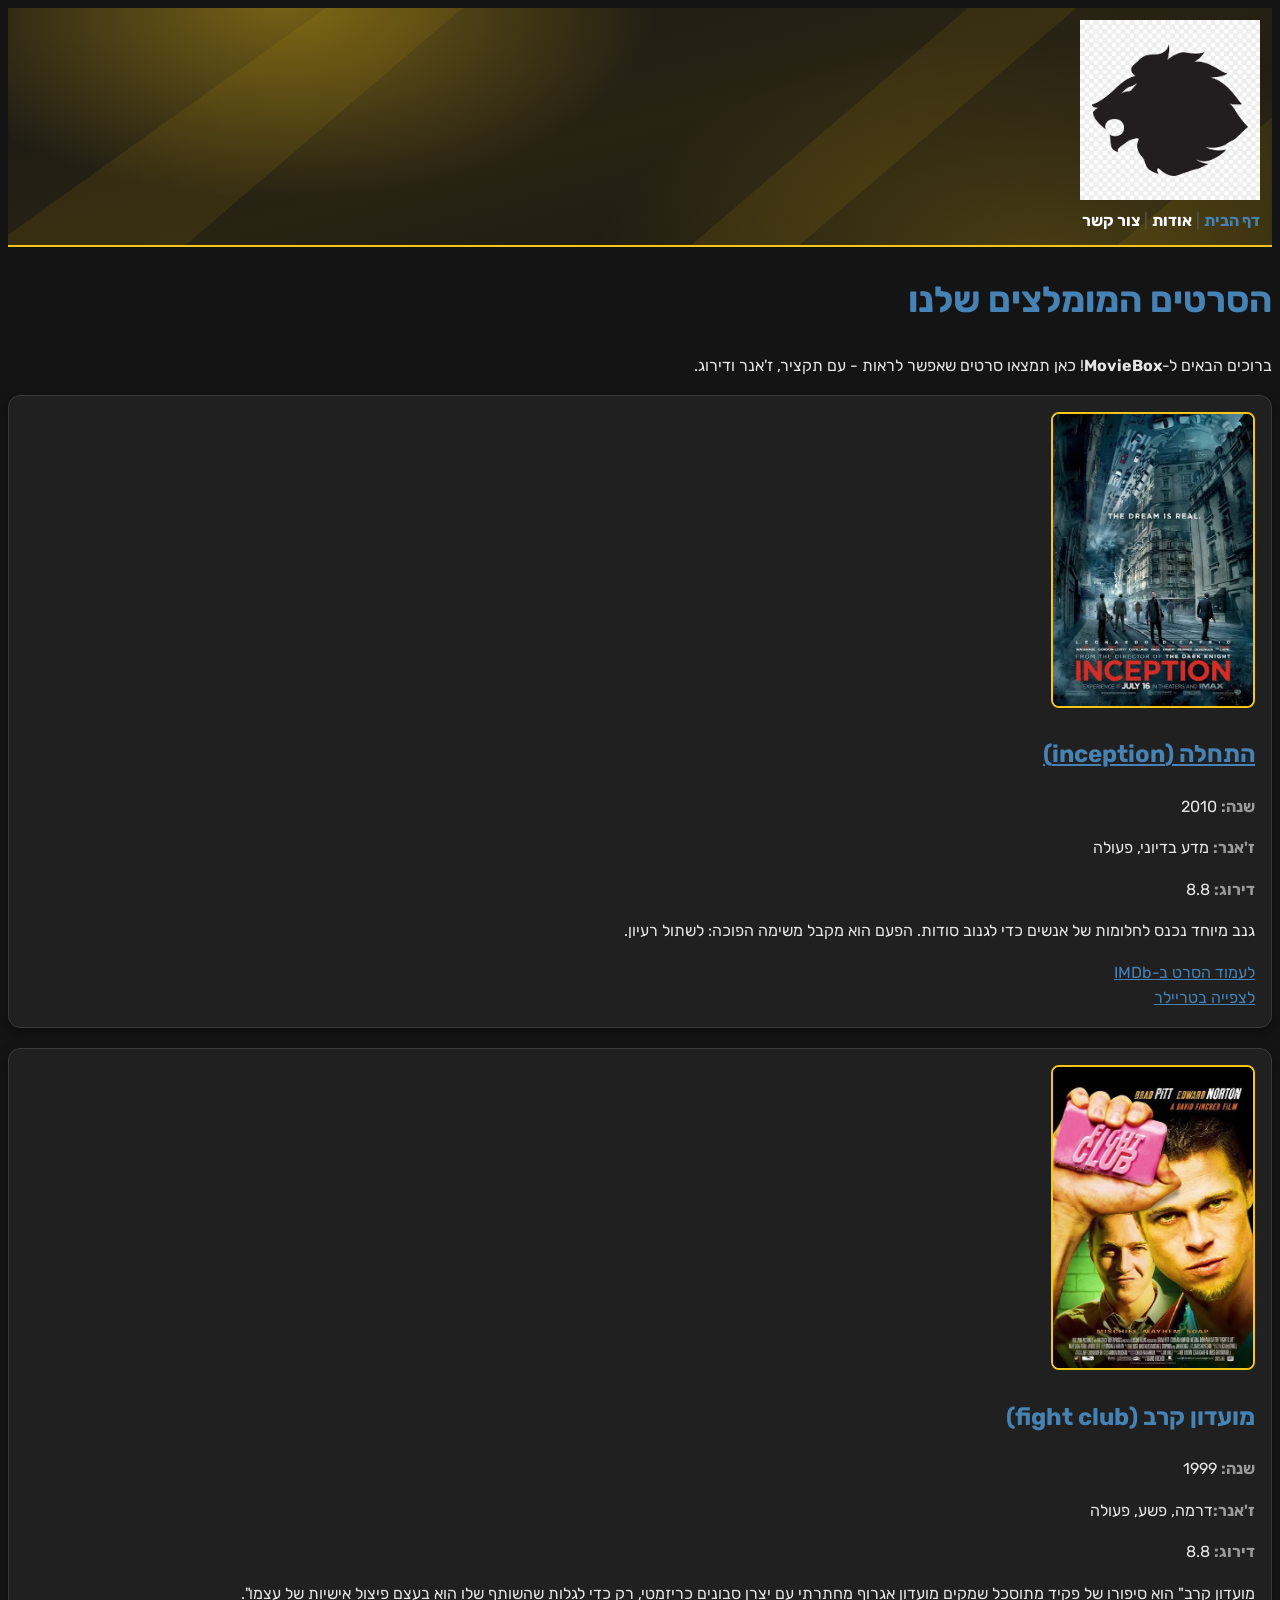
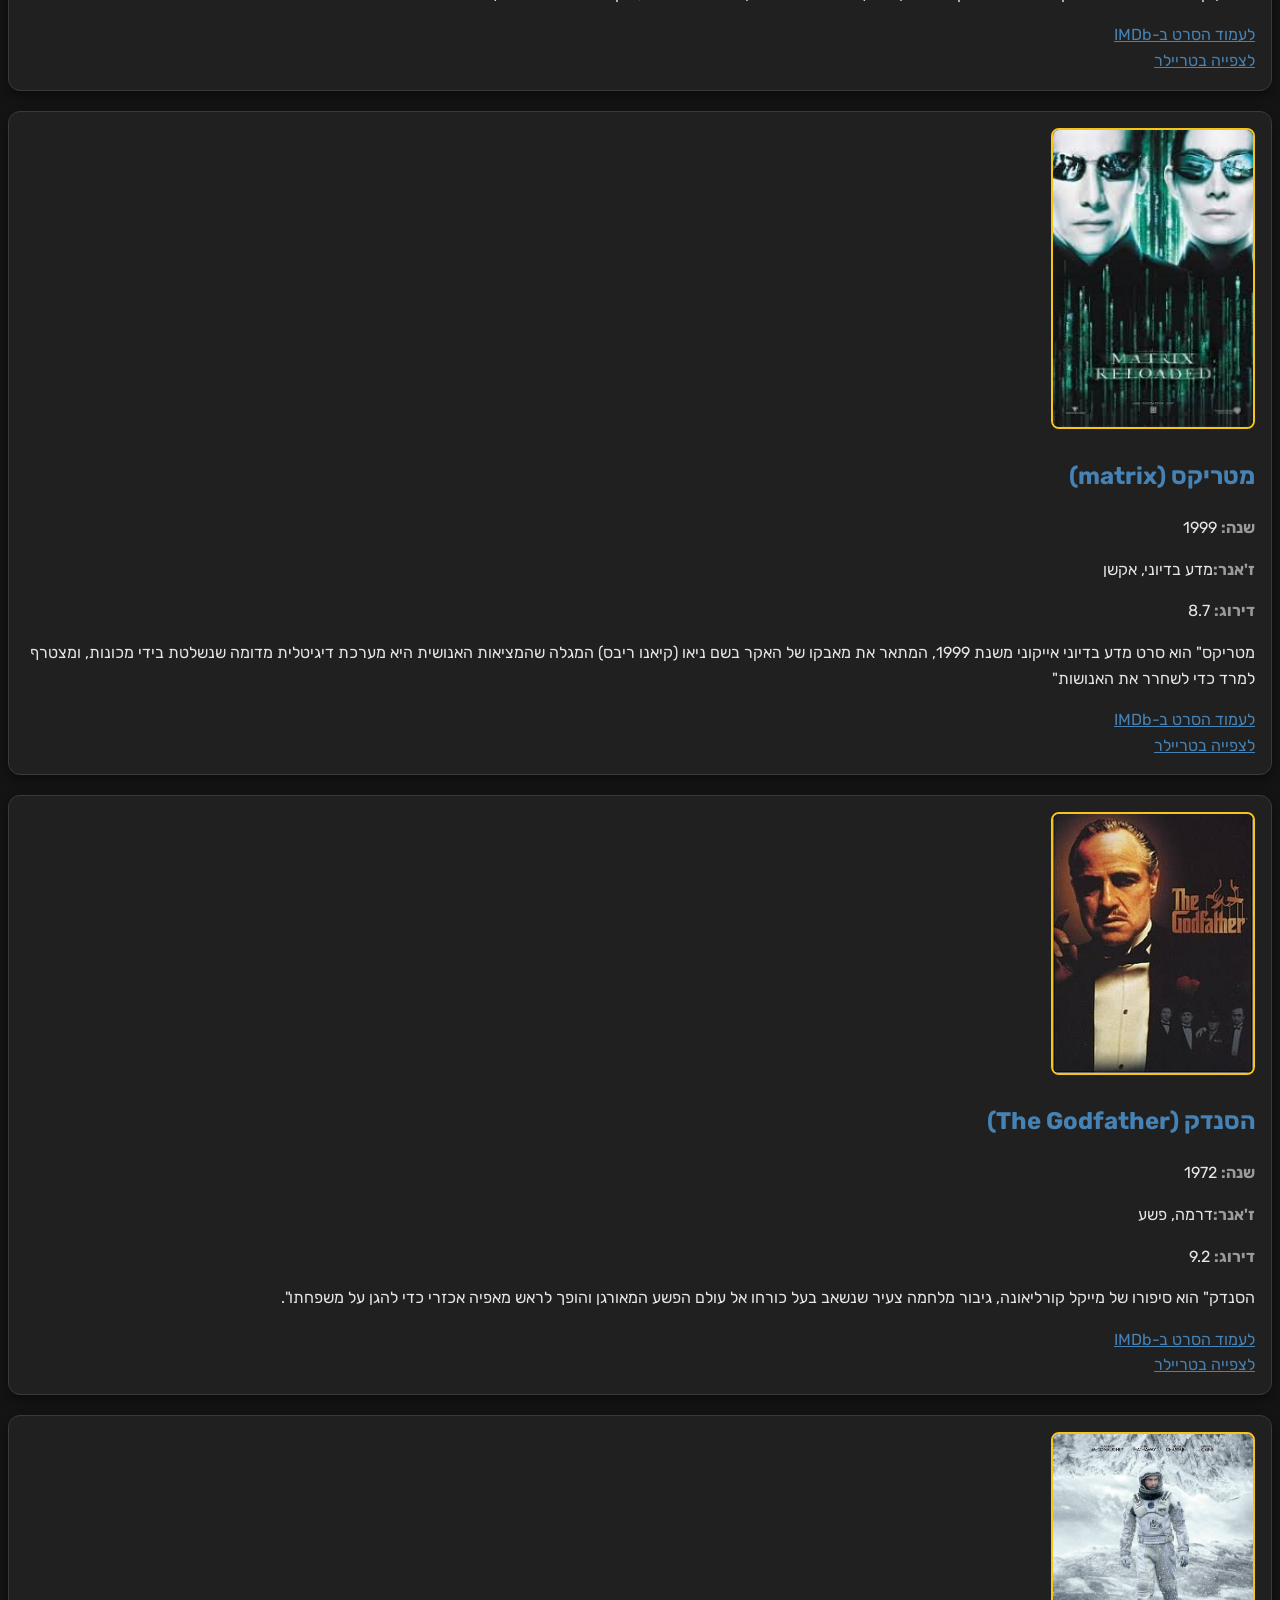
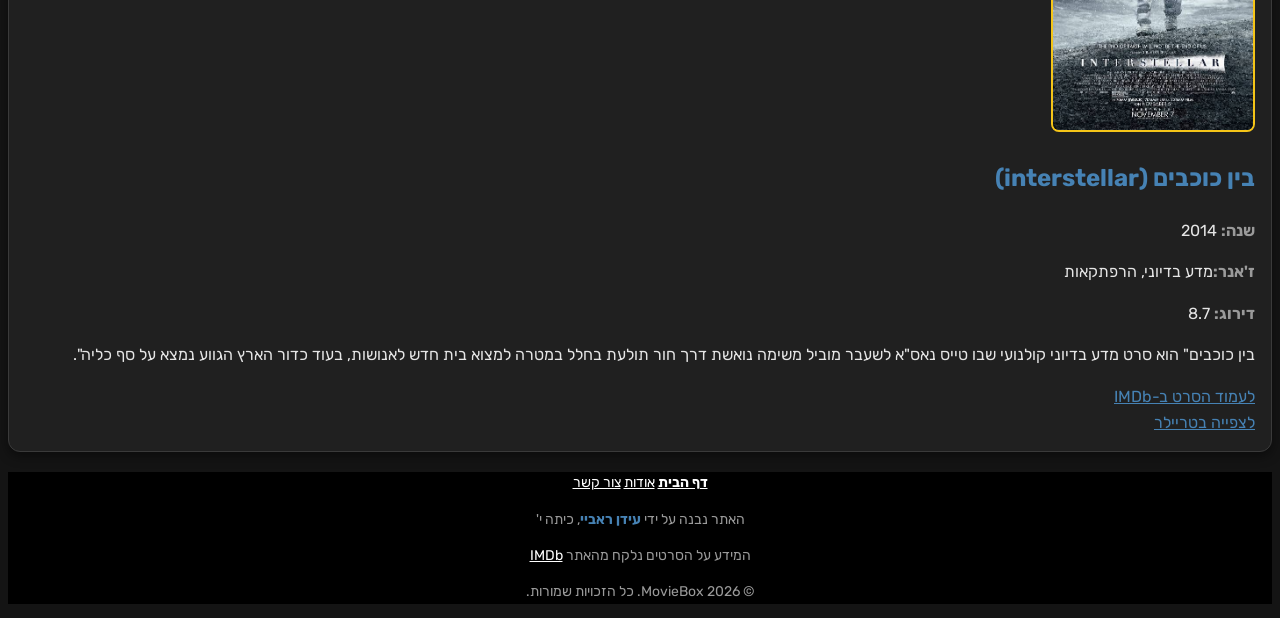
<file: index.html>
<!DOCTYPE html>
<html lang="he" dir="rtl">
<head>
    <meta charset="UTF-8">
    <meta name="viewport" content="width=device-width, initial-scale=1.0">
    <title>MovieBox - דף הבית</title>
    <link href="https://fonts.googleapis.com/css2?family=Rubik:wght@400;700&display=swap" rel="stylesheet">
    <link rel="stylesheet" href="css/style.css">
</head>
<body>
<!-- ==== כותרת עליונה ==== -->
 <header> 
 <a href="index.html">
    <img src="images/logo.png" alt="הלוגו של MovieBox">
 </a>   
 <nav>
    <b><a href="index.html" class="active">דף הבית</a></b>  |
    <a href="about.html">אודות</a>  |
    <a href="contact.html">צור קשר</a>
 </nav>
 </header>
 <!-- ==== התוכן הראשי==== -->
  <main>
   <h1>הסרטים המומלצים שלנו</h1>
   <p>ברוכים הבאים ל-<b>MovieBox</b>! כאן תמצאו סרטים שאפשר לראות - עם תקציר, ז'אנר ודירוג.</p>
    <div class="movie">
   <img src="images/inception.jpg" alt="הפוסטר התחלה של הסרט">
    <div class="inception">
  <h2>
  <a href="inception.html" >התחלה (inception)</a>
</h2>
</div>
   <p><span>שנה:</span> 2010</p>
   <p><span>ז'אנר:</span> מדע בדיוני, פעולה</p>
   <p><span> דירוג:</span> 8.8</p>
   <p>גנב מיוחד נכנס לחלומות של אנשים כדי לגנוב סודות. הפעם הוא מקבל משימה הפוכה: לשתול רעיון.</p>
   <a href="https://www.imdb.com/title/tt1375666/" target="_blank">לעמוד הסרט ב-IMDb</a>
    <div>
   <a href="https://www.youtube.com/watch?v=YoHD9XEInc0" target="_blank">לצפייה בטריילר</a>
  </div>
  </div>
  <div class="movie">
   <img src="images/fight club.jpg" alt="הפוסטר התחלה של הסרט">
   <h2>מועדון קרב (fight club)</h2>
   <p><span>שנה:</span> 1999</p>
   <p><span>ז'אנר:</span>דרמה, פשע, פעולה</p>
   <p><span> דירוג:</span> 8.8</p>
   <p>מועדון קרב" הוא סיפורו של פקיד מתוסכל שמקים מועדון אגרוף מחתרתי עם יצרן סבונים כריזמטי, רק כדי לגלות שהשותף שלו הוא בעצם פיצול אישיות של עצמו".</p>
   <a href="https://www.imdb.com/title/tt0137523/?ref_=chttp_i_14" target="_blank">לעמוד הסרט
       ב-IMDb</a>
  <div>
      <a href="https://www.youtube.com/watch?v=qtRKdVHc-cE" target="_blank">לצפייה בטריילר</a>
       </div>
  </div>
  <div class="movie">
   <img src="images/matrix.jpg" alt="הפוסטר התחלה של הסרט">
   <h2>מטריקס (matrix)</h2>
   <p><span>שנה:</span> 1999</p>
   <p><span>ז'אנר:</span>מדע בדיוני, אקשן</p>
   <p><span> דירוג:</span> 8.7</p>
   <p>מטריקס" הוא סרט מדע בדיוני אייקוני משנת 1999, המתאר את מאבקו של האקר בשם ניאו (קיאנו ריבס) המגלה שהמציאות האנושית היא מערכת דיגיטלית מדומה שנשלטת בידי מכונות, ומצטרף למרד כדי לשחרר את האנושות"</p>
   <a href="https://www.imdb.com/title/tt0133093/" target="_blank">לעמוד הסרט
       ב-IMDb</a>
  <div>
      <a href="https://www.youtube.com/watch?v=vKQi3bBA1y8" target="_blank">לצפייה בטריילר</a>
       </div>
  </div>
  <div class="movie">
   <img src="images/The Godfather.jpg" alt="הפוסטר התחלה של הסרט">
   <h2>הסנדק (The Godfather)</h2>
   <p><span>שנה:</span> 1972</p>
   <p><span>ז'אנר:</span>דרמה, פשע</p>
   <p><span> דירוג:</span> 9.2</p>
  <p>הסנדק" הוא סיפורו של מייקל קורליאונה, גיבור מלחמה צעיר שנשאב בעל כורחו אל עולם הפשע המאורגן והופך לראש מאפיה אכזרי כדי להגן על משפחתו".</p>
   <a href="https://www.imdb.com/title/tt0068646/?ref_=chttp_t_2" target="_blank">לעמוד הסרט
       ב-IMDb</a>
  <div>
      <a href="https://www.youtube.com/watch?v=1x0GpEZnwa8" target="_blank">לצפייה בטריילר</a>
         </div>
  </div>
  <div class="movie">
   <img src="images/interstellar.jpg" alt="הפוסטר התחלה של הסרט">
   <h2>בין כוכבים (interstellar)</h2>
   <p><span>שנה:</span> 2014</p>
   <p><span>ז'אנר:</span>מדע בדיוני, הרפתקאות</p>
   <p><span> דירוג:</span> 8.7</p>
  <p>בין כוכבים" הוא סרט מדע בדיוני קולנועי שבו טייס נאס"א לשעבר מוביל משימה נואשת דרך חור תולעת בחלל במטרה למצוא בית חדש לאנושות, בעוד כדור הארץ הגווע נמצא על סף כליה".</p>
   <a href="https://www.imdb.com/title/tt0816692/?ref_=chttp_t_17" target="_blank">לעמוד הסרט
       ב-IMDb</a>
       <div>
           <a href="https://www.youtube.com/watch?v=zSWdZVtXT7E" target="_blank">לצפייה בטריילר</a>
         </div>
  </div>
  </main>
  <!-- ==== כותרת תחתונה ==== -->
   <footer> 
      <p>
        <b> <a href="index.html">דף הבית</a></b>
         <a href="about.html">אודות</a>
         <a href="contact.html">צור קשר</a>
      </p>
      <p>האתר נבנה על ידי <span>עידן ראביי</span>, כיתה י'</p>
      <p>המידע על הסרטים נלקח מהאתר <a href="https://www.imdb.com/" target="_blank">IMDb</a></p>
      <p>&copy; 2026 MovieBox. כל הזכויות שמורות.</p>
   </footer>
</body>
</html>
</file>
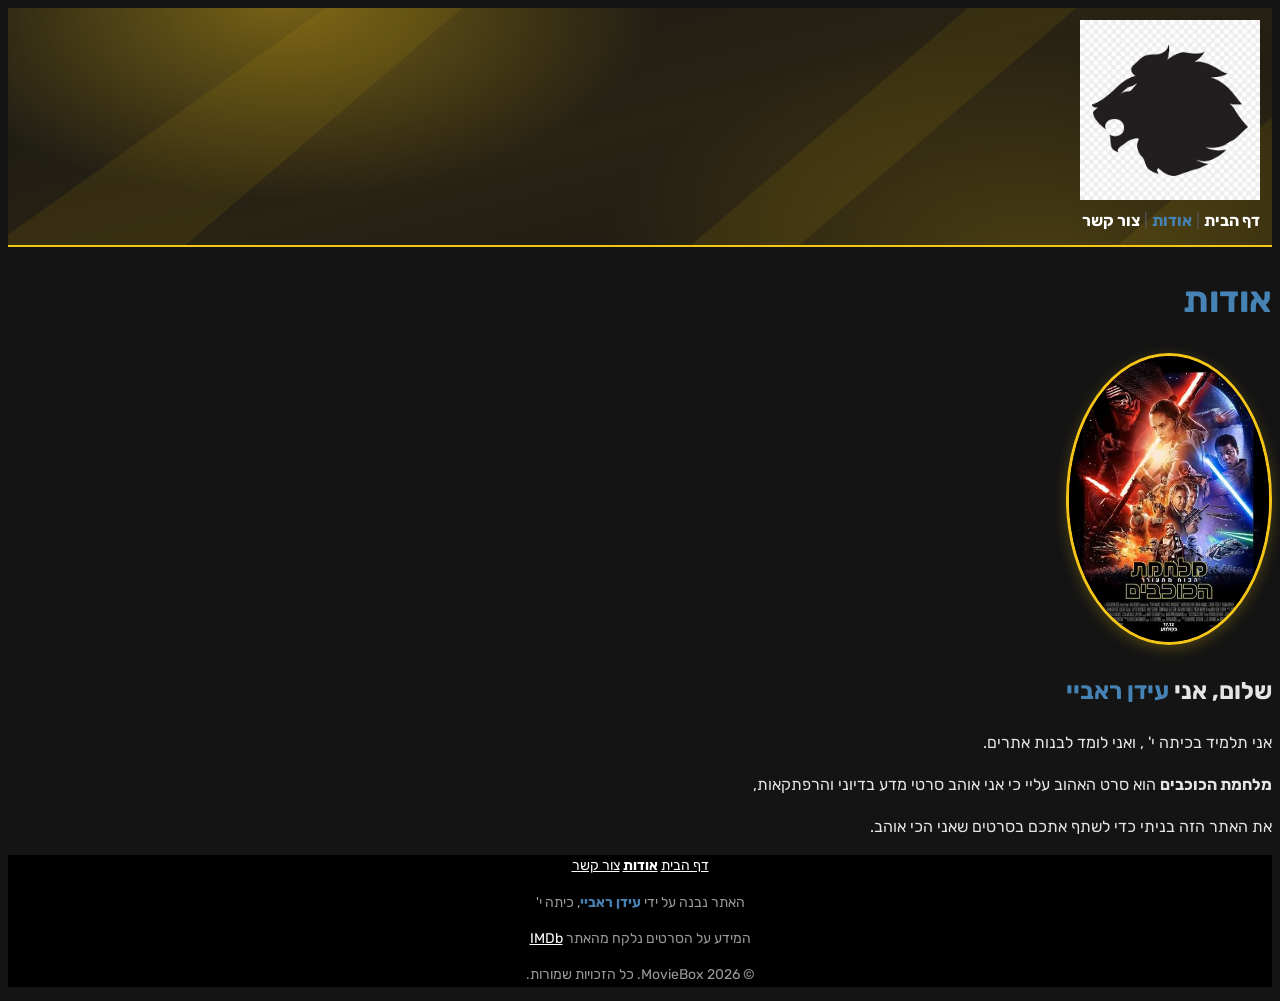
<file: about.html>
<!DOCTYPE html>
<html lang="he" dir="rtl">
<head>
    <meta charset="UTF-8">
    <meta name="viewport" content="width=device-width, initial-scale=1.0">
    <title>MovieBox - אודות</title>
    <link href="https://fonts.googleapis.com/css2?family=Rubik:wght@400;700&display=swap" rel="stylesheet">
    <link rel="stylesheet" href="css/style.css">
</head>
<body>
<!-- ==== כותרת עליונה ==== -->
 <header> 
 <a href="index.html">
    <img src="images/logo.png" alt="הלוגו של MovieBox">
 </a>   
 <nav>
    <a href="index.html">דף הבית</a>  |
   <b> <a href="about.html" class="active">אודות</a></b>  |
    <a href="contact.html">צור קשר</a>
 </nav>
 </header>
 <!-- ==== התוכן הראשי ==== -->
  <main>
    <h1>אודות</h1>

    <div class="about">
        <img src="images/me.jpg" alt="התמונה שלי">
        <h2>שלום, אני <span>עידן ראביי</span></h2>
        <p>אני תלמיד בכיתה י' , ואני לומד לבנות אתרים.</p>
        <p><b>מלחמת הכוכבים</b> הוא סרט האהוב עליי כי אני אוהב סרטי מדע בדיוני והרפתקאות,</p>
        <p>את האתר הזה בניתי כדי לשתף אתכם בסרטים שאני הכי אוהב.</p>
    </div>
  </main>
  <!-- ==== כותרת תחתונה ==== -->
   <footer> 
      <p>
         <a href="index.html">דף הבית</a>
        <b> <a href="about.html">אודות</a></b>
         <a href="contact.html">צור קשר</a>
      </p>
      <p>האתר נבנה על ידי <span>עידן ראביי</span>, כיתה י'</p>
      <p>המידע על הסרטים נלקח מהאתר <a href="https://www.imdb.com/" target="_blank">IMDb</a></p>
      <p>&copy; 2026 MovieBox. כל הזכויות שמורות.</p>
   </footer>
</body>
</html>
</file>
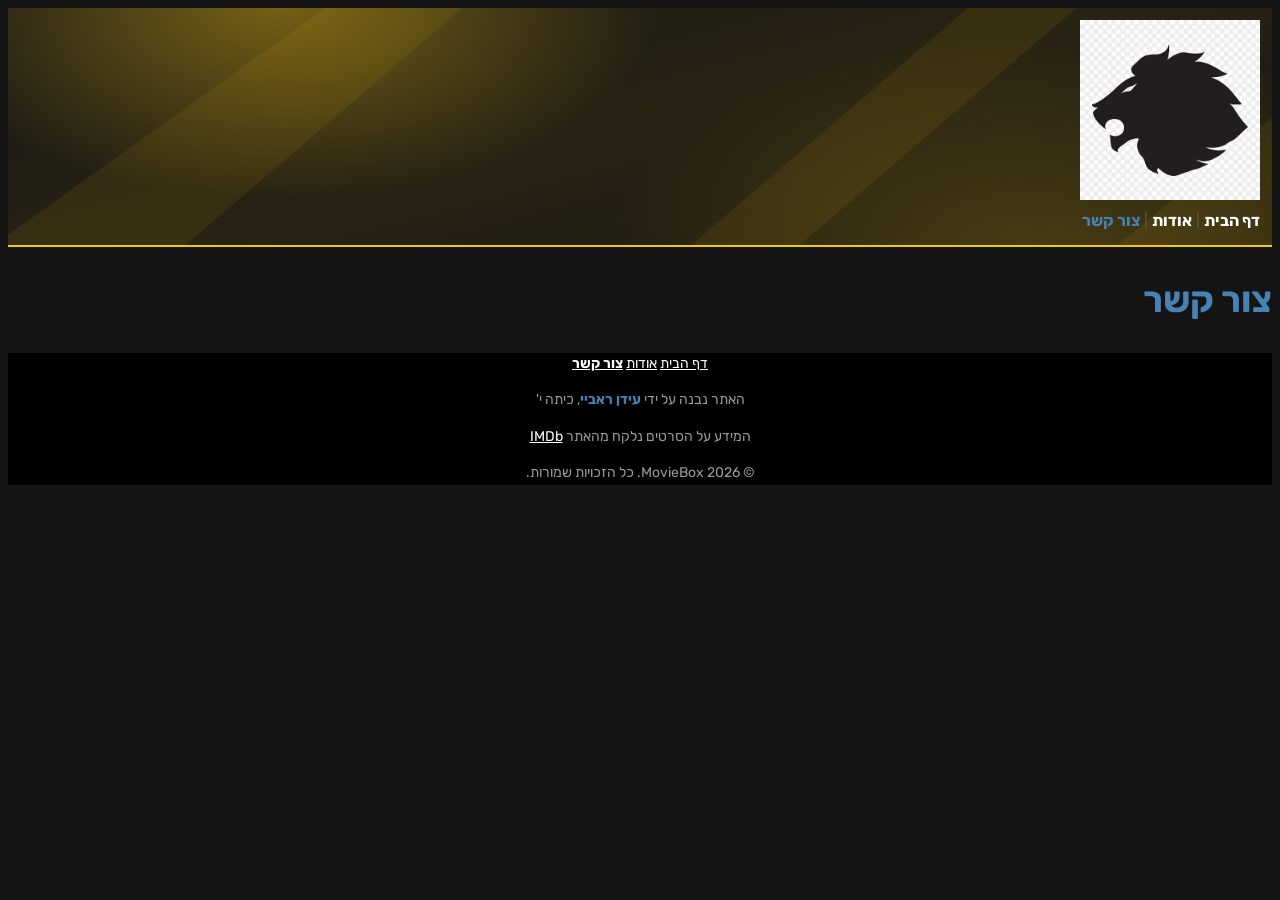
<file: contact.html>
<!DOCTYPE html>
<html lang="he" dir="rtl">
<head>
    <meta charset="UTF-8">
    <meta name="viewport" content="width=device-width, initial-scale=1.0">
    <title>MovieBox - צור קשר</title>
    <link href="https://fonts.googleapis.com/css2?family=Rubik:wght@400;700&display=swap" rel="stylesheet">
    <link rel="stylesheet" href="css/style.css">
</head>
<body>
<!-- ==== כותרת עליונה ==== -->
 <header> 
 <a href="index.html">
    <img src="images/logo.png" alt="הלוגו של MovieBox">
 </a>   
 <nav>
    <a href="index.html">דף הבית</a>  |
    <a href="about.html">אודות</a>  |
    <b><a href="contact.html" class="active">צור קשר</a></b>
 </nav>
 </header>
 <!-- ==== התוכן הראשי ==== -->
  <main>
    <h1>צור קשר</h1>
<!-- בהמשך הורס נוסיף כאן טופס ליצירת קשר -->
   
  </main>
  <!-- ==== כותרת תחתונה ==== -->
   <footer> 
      <p>
         <a href="index.html">דף הבית</a>
         <a href="about.html">אודות</a>
         <b><a href="contact.html">צור קשר</a></b>
      </p>
      <p>האתר נבנה על ידי <span>עידן ראביי</span>, כיתה י'</p>
      <p>המידע על הסרטים נלקח מהאתר <a href="https://www.imdb.com/" target="_blank">IMDb</a></p>
      <p>&copy; 2026 MovieBox. כל הזכויות שמורות.</p>
   </footer>
</body>
</html>
</file>
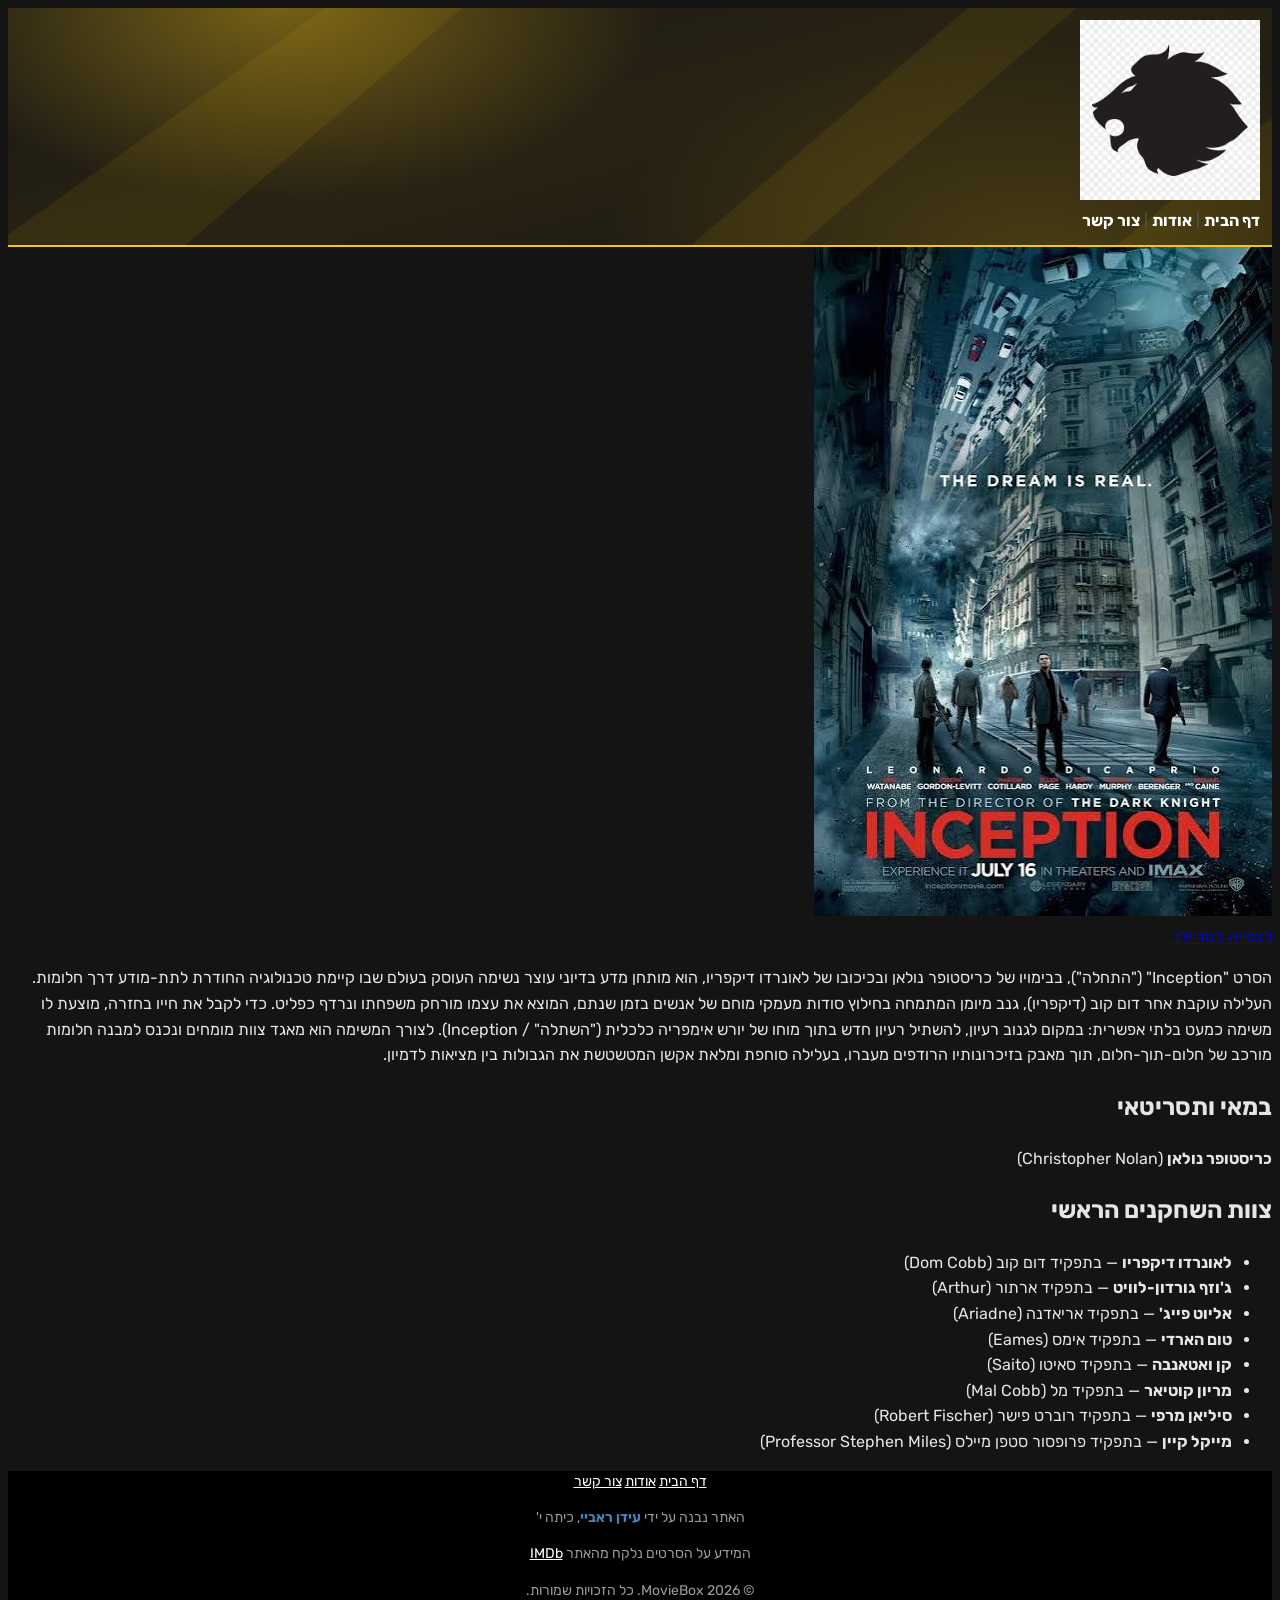
<file: inception.html>
<!DOCTYPE html>
<html lang="he" dir="rtl">
<head>
    <meta charset="UTF-8">
    <meta name="viewport" content="width=device-width, initial-scale=1.0">
    <title>MovieBox - צור קשר</title>
    <link href="https://fonts.googleapis.com/css2?family=Rubik:wght@400;700&display=swap" rel="stylesheet">
    <link rel="stylesheet" href="css/style.css">
</head>
<body>
<!-- ==== כותרת עליונה ==== -->
 <header> 
 <a href="index.html">
    <img src="images/logo.png" alt="הלוגו של MovieBox">
 </a>   
 <nav>
    <a href="index.html">דף הבית</a>  |
    <a href="about.html">אודות</a>  |
    <a href="contact.html">צור קשר</a>
 </nav>
 </header>
 <!-- ==== התוכן הראשי ==== -->
  <main>
   <img src="images/inception.jpg" alt="פוסטר הסרט Inception">
  <div>
   <a href="https://www.youtube.com/watch?v=YoHD9XEInc0" target="_blank">לצפייה בטריילר</a>
  </div>
   <p>הסרט "Inception" ("התחלה"), בבימויו של כריסטופר נולאן ובכיכובו של לאונרדו דיקפריו, הוא מותחן מדע בדיוני עוצר נשימה העוסק בעולם שבו קיימת טכנולוגיה החודרת לתת-מודע דרך חלומות. העלילה עוקבת אחר דום קוב (דיקפריו), גנב מיומן המתמחה בחילוץ סודות מעמקי מוחם של אנשים בזמן שנתם, המוצא את עצמו מורחק משפחתו ונרדף כפליט. כדי לקבל את חייו בחזרה, מוצעת לו משימה כמעט בלתי אפשרית: במקום לגנוב רעיון, להשתיל רעיון חדש בתוך מוחו של יורש אימפריה כלכלית ("השתלה" / Inception). לצורך המשימה הוא מאגד צוות מומחים ונכנס למבנה חלומות מורכב של חלום-תוך-חלום, תוך מאבק בזיכרונותיו הרודפים מעברו, בעלילה סוחפת ומלאת אקשן המטשטשת את הגבולות בין מציאות לדמיון.</p>
  <div class="cast-list">
    <h2>במאי ותסריטאי</h2>
    <p><b>כריסטופר נולאן</b> (Christopher Nolan)</p>

                <h2>צוות השחקנים הראשי</h2>
    <ul>
    <li><b>לאונרדו דיקפריו</b> — בתפקיד דום קוב (Dom Cobb)</li>
    <li><b>ג'וזף גורדון-לוויט</b> — בתפקיד ארתור (Arthur)</li>
    <li><b>אליוט פייג'</b> — בתפקיד אריאדנה (Ariadne)</li>
    <li><b>טום הארדי</b> — בתפקיד אימס (Eames)</li>
    <li><b>קן ואטאנבה</b> — בתפקיד סאיטו (Saito)</li>
    <li><b>מריון קוטיאר</b> — בתפקיד מל (Mal Cobb)</li>
    <li><b>סיליאן מרפי</b> — בתפקיד רוברט פישר (Robert Fischer)</li>
    <li><b>מייקל קיין</b> — בתפקיד פרופסור סטפן מיילס (Professor Stephen Miles)</li>
    </ul>
            </div>
</main>
  <!-- ==== כותרת תחתונה ==== -->
   <footer> 
      <p>
         <a href="index.html">דף הבית</a>
         <a href="about.html">אודות</a>
         <a href="contact.html">צור קשר</a>
      </p>
      <p>האתר נבנה על ידי <span>עידן ראביי</span>, כיתה י'</p>
      <p>המידע על הסרטים נלקח מהאתר <a href="https://www.imdb.com/" target="_blank">IMDb</a></p>
      <p>&copy; 2026 MovieBox. כל הזכויות שמורות.</p>
   </footer>
</body>
</html>
</file>
<file: css/style.css>
/* ===== כל האתר ===== */
body {
    background-color: #141414;
}

body {
    font-family: "Rubik", Arial, sans-serif;
    background-color: #141414;
    color: #e5e5e5;
    line-height: 1.6;
}

h1 {
    color: steelblue;
    font-size: 36px;

}

a:hover {
    color: yellow;
}



/* ===== כותרת עליונה ===== */
header {
    background-color: #000000;
    background-image: url("../images/cinema-banner.svg");
    background-position: center;
    background-size: cover;
    padding: 12px;
    border-bottom: 2px solid #f5c518;
}

    header img {
        width: 180px;
    }

nav a {
    color: #ffffff;
    font-weight: bold;
    text-decoration: none;
}

a.active {
    color: steelblue;
}

nav {
    color: #555555;
}

a:hover {
    color: yellow;
}



/* ===== כרטיסי הסרטים ===== */
.movie h2 a {
    color: steelblue;
    font-size: 24px;
}

.movie h2 {
    color: steelblue;
    font-size: 24px;
}

.movie span {
    color: #9a9a9a;
    font-weight: bold;
}

.movie a {
    color: steelblue;
}

.movie img {
    width: 200px;
    border: 2px solid #f5c518;
    border-radius: 8px;
}

a:hover {
    color: yellow;
}

.movie h2 a:hover {
    color: yellow;
}



/* ===== עמוד אודות ===== */
.about img {
    width: 200px;
    border: 3px solid #f5c518;
    border-radius: 50%;
    box-shadow: 0 4px 14px rgba(245, 197, 24, 0.25);
}

.about h2 span {
    color: steelblue;
}

a:hover {
    color: yellow;
}



/* ===== כותרת תחתונה ===== */
footer {
    background-color: #000000;
    color: #9a9a9a;
    text-align: center;
    font-size: 14px;
}

    footer a {
        color: #ffffff;
    }

    footer span {
        color: steelblue;
        font-weight: bold;
    }

a:hover {
    color: yellow;
}

.movie {
    background-color: #202020;
    border: 1px solid #3a3a3a;
    border-radius: 12px;
    box-shadow: 0 4px 12px rgba(0, 0, 0, 0.45);
    padding: 16px;
    margin-bottom: 20px;
}

.movie img {
    width: 200px;
    border: 2px solid #f5c518;
    border-radius: 8px;
}

.movie:hover {
    background-color: #28251b;
    border-color: #f5c518;
    box-shadow: 0 8px 20px rgba(245, 197, 24, 0.22);
}
</file>
